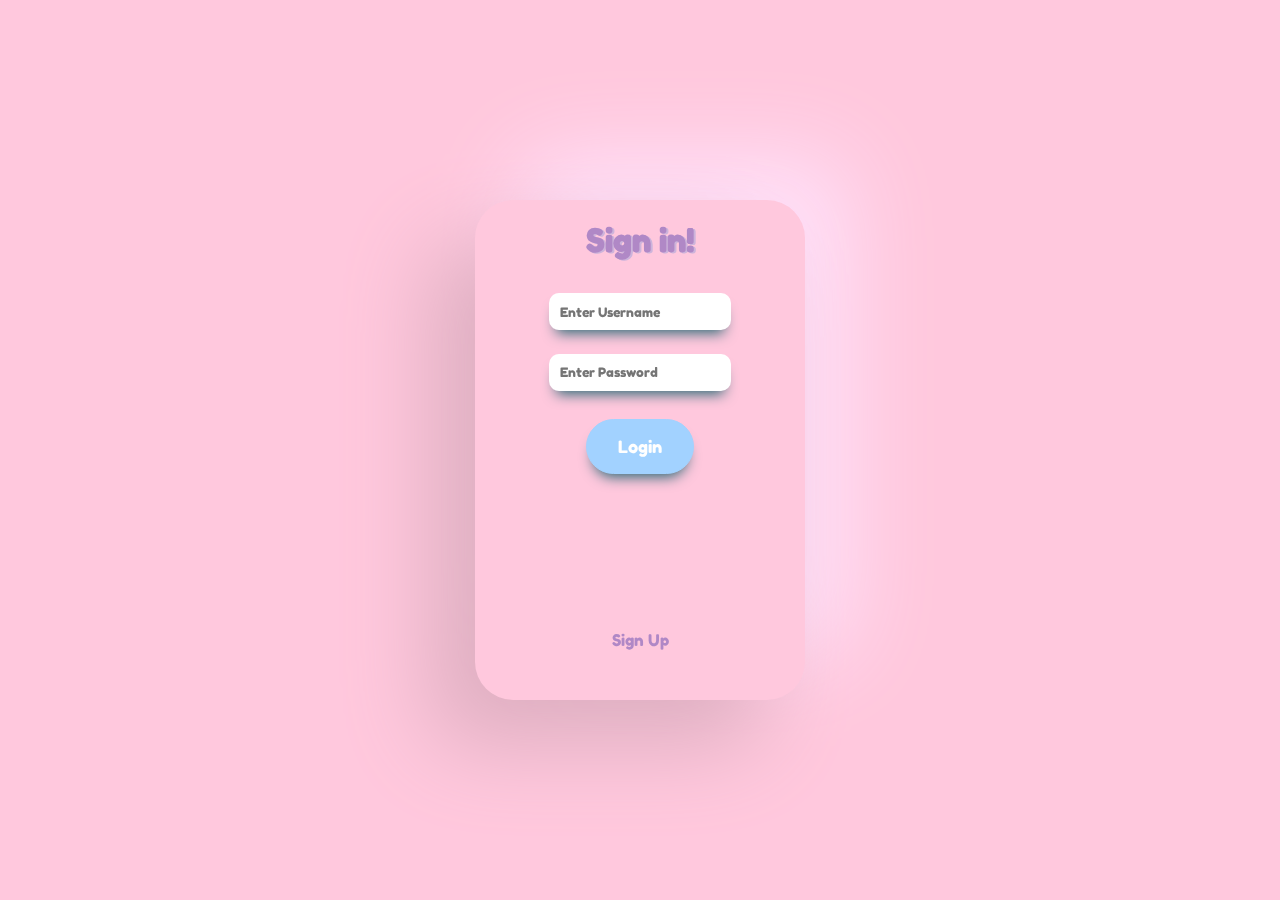
<file: index.html>
<!DOCTYPE html>
<html lang="en">

<head>
    <meta charset="UTF-8" />
    <meta http-equiv="X-UA-Compatible" content="IE=edge" />
    <meta name="viewport" content="width=device-width, initial-scale=1.0" />
    <title>Safe Content</title>
    <link rel="stylesheet" href="css/loginStyle.css" />
    <link rel="stylesheet" href="https://cdnjs.cloudflare.com/ajax/libs/font-awesome/6.2.0/css/all.min.css" integrity="sha512-xh6O/CkQoPOWDdYTDqeRdPCVd1SpvCA9XXcUnZS2FmJNp1coAFzvtCN9BmamE+4aHK8yyUHUSCcJHgXloTyT2A==" crossorigin="anonymous" referrerpolicy="no-referrer"
    />
</head>

<body onload="onInit()">
    <form class="login-container" onsubmit="onDoLogin(event)">
        <h1>Sign in!</h1>
        <input type="text" name="username" placeholder="Enter Username" />
        <input type="password" name="password" placeholder="Enter Password" />
        <button>Login</button>
        <section class="sign-up">Sign Up</section>
    </form>
    <section class="user-display-container hide"></section>

    <script src="js/services/storage.service.js"></script>
    <script src="js/services/service.js"></script>
    <script src="js/loginController.js"></script>
</body>

</html>
</file>
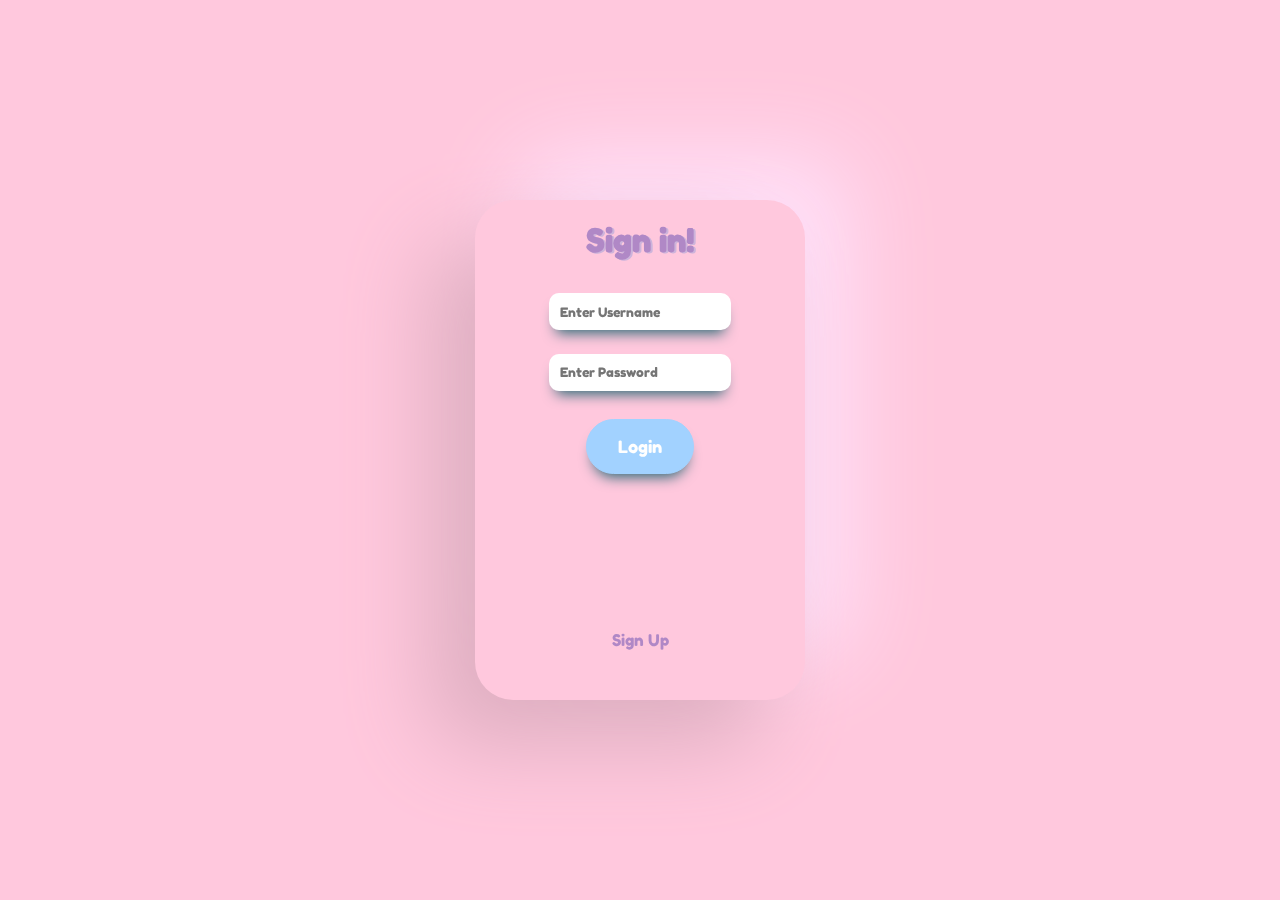
<file: admin.html>
<!DOCTYPE html>
<html lang="en">

<head>
    <meta charset="UTF-8" />
    <meta http-equiv="X-UA-Compatible" content="IE=edge" />
    <meta name="viewport" content="width=device-width, initial-scale=1.0" />
    <title>Admin Page</title>
    <link rel="stylesheet" href="css/adminstyle.css" />
    <link rel="stylesheet" href="https://cdnjs.cloudflare.com/ajax/libs/font-awesome/6.2.0/css/all.min.css" integrity="sha512-xh6O/CkQoPOWDdYTDqeRdPCVd1SpvCA9XXcUnZS2FmJNp1coAFzvtCN9BmamE+4aHK8yyUHUSCcJHgXloTyT2A==" crossorigin="anonymous" referrerpolicy="no-referrer"
    />
</head>

<body onload="onInitAdmin()">
    <h1>Admin Page</h1>

    <button class="return" onclick="location.href='index.html'">Return</button>

    <section class="users-sort">
        <select onchange="onSetSort(this.value)">
        <option value="name">Name</option>
        <option value="lastLogin">Last login</option>
      </select>
        <button class="display-by-list" onclick="setUsersDisplay(stat='list')">
        <i class="fa-solid fa-list"></i>
      </button>
        <button class="display-by-cards" onclick="setUsersDisplay(stat='cards')">
        <i class="fa-brands fa-buromobelexperte"></i>
      </button>
    </section>

    <section class="list-display">
        <table>
            <tbody class="table-body">
                <!-- <tr class="headers">
                <td>userName</td>
                <td>Password</td>
                <td>LastLoginTime</td>
                <td>IsAdmin</td>
            </tr> -->
            </tbody>
        </table>
    </section>

    <section class="card-display"></section>

    <script src="js/services/storage.service.js"></script>
    <script src="js/services/service.js"></script>
    <script src="js/adminController.js"></script>
</body>

</html>
</file>
<file: css/loginStyle.css>
@font-face {
    src: url(FredokaOne-Regular.ttf);
    font-family: fredok;
}

* {
    font-family: fredok;
}

body {
    background-color: #ffc8dd;
    text-align: center;
    color: #b088c6;
    text-shadow: 2px 1px 0px #cdb4db;
}

.login-container {
    display: flex;
    flex-direction: column;
    align-items: center;
    position: fixed;
    /* min-width: 350px; */
    /* min-height: 450px; */
    width: 330px;
    height: 500px;
    top: 50%;
    left: 50%;
    transform: translate(-50%, -50%);
    border-radius: 38px;
    background: #ffc8dd;
    box-shadow: -44px 44px 88px #deaec0, 44px -44px 88px #ffe2fa;
}

input {
    border-radius: 10px;
    border: 1px solid #a2d2ff00;
    display: inline-block;
    box-shadow: 0px 10px 14px -7px #276873;
    margin: 3.5%;
    width: 50%;
    height: 5%;
    padding: 5px;
    padding-left: 10px;
}

button {
    background-color: #a2d2ff;
    border-radius: 30px;
    border: 1px solid #a2d2ff;
    display: inline-block;
    cursor: pointer;
    color: white;
    font-size: 17px;
    padding: 16px 31px;
    text-decoration: none;
    margin: 5%;
    box-shadow: 0px 10px 14px -7px #276873;
}

.sign-up {
    position: absolute;
    bottom: 10%;
    text-shadow: none;
    cursor: pointer;
}

.hide {
    display: none;
}

img {
    width: 10em;
}

.fa-solid {
    color: lightcoral;
}

.welcome-user {
    font-size: 40px;
}
</file>
<file: css/adminstyle.css>
@font-face {
    src: url(FredokaOne-Regular.ttf);
    font-family: fredok;
}

@font-face {
    src: url(Heebo.ttf);
    font-family: heebo;
}

@font-face {
    src: url(Heebo-Bold.ttf);
    font-family: heebo-bold;
}

body {
    background-color: #ffc8dd;
    text-align: center;
    color: #b088c6;
    font-family: heebo;
}

h1 {
    font-family: fredok;
    text-shadow: 2px 1px 0px #cdb4db;
}

button {
    background-color: #a2d2ff;
    border-radius: 30px;
    border: 1px solid #a2d2ff;
    display: inline-block;
    cursor: pointer;
    color: white;
    font-family: Heebo;
    font-size: 15px;
    padding: 7px 18px;
    text-decoration: none;
    margin: 5%;
    box-shadow: 0px 10px 14px -7px #276873;
}

table {
    margin: 20px;
    position: relative;
    left: 50%;
    transform: translate(-50%);
}

td,
tr {
    margin: 10px;
    padding: 10px;
    border-bottom: 3px solid #ffafcc;
}

.headers {
    font-family: Heebo-bold;
}

.users-sort select {
    background-color: #cdb4db;
    color: white;
    font-family: Heebo;
    border-radius: 5px;
    border: 2px solid #ffafcc;
    box-shadow: 0 5px 25px rgba(0, 0, 0, 0.2);
}

.card-display {
    display: flex;
    flex-wrap: wrap;
    /* justify-content: space-between; */
    align-items: center;
}

.card {
    display: flex;
    flex-flow: column wrap;
    flex-basis: 30%;
    min-width: 290px;
    font-size: 30px;
    text-align: center;
    padding: 10px;
}

.hide {
    display: none;
}
</file>
